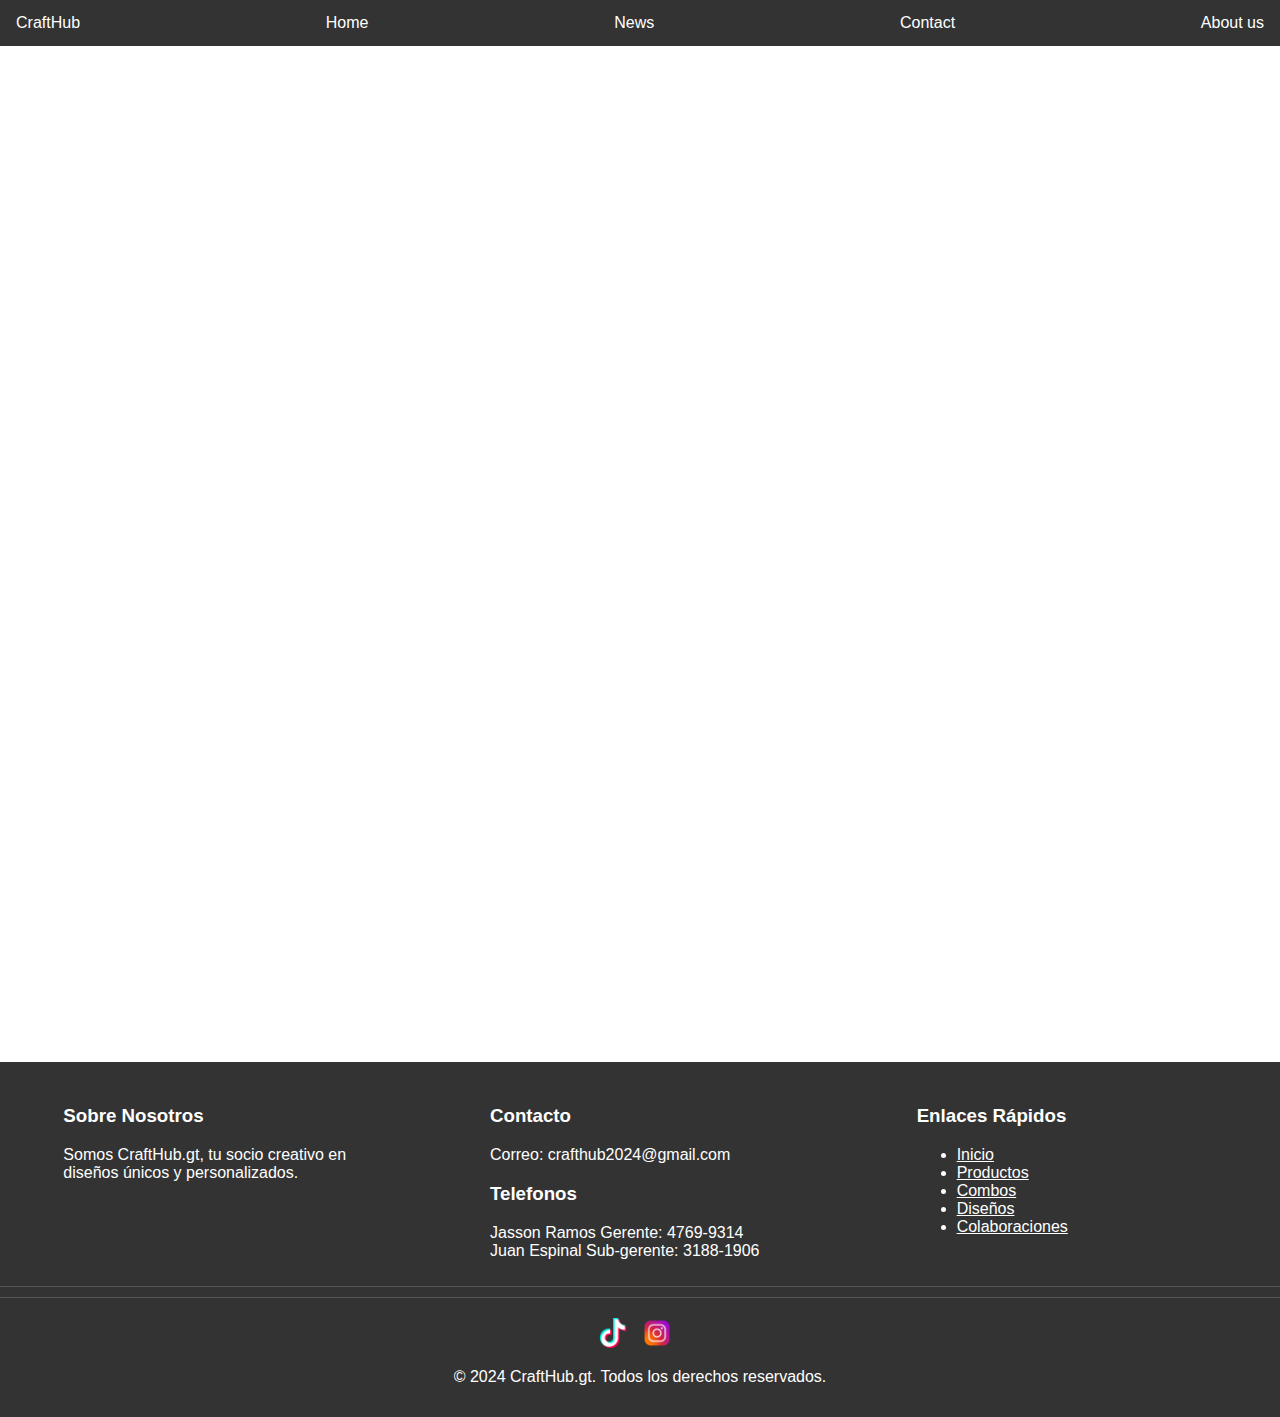
<file: index.html>
<!DOCTYPE html>
<html lang="en">
<head>
    <meta charset="UTF-8">
    <meta name="viewport" content="width=device-width, initial-scale=1.0">
    <link rel="stylesheet" href="style.css">
    <title>CraftHub.gt</title>
</head>
<body>

    <div class="navbar">
        <div id="company-name">CraftHub</div>
        <a href="index.html">Home</a>
        <a href="#" onclick="showBox('News')">News</a>
        <a href="#" onclick="showBox('Contact')">Contact</a>
        <a href="#" onclick="showBox('About Us')">About us</a>
    </div>

    <div class="hero">
        <h1>CraftHub</h1>
        <p>Crafthub, embalando creatividad en cada detalle &#128521</p>
    </div>

    <div id="info-box" class="hidden-box">
        <span id="box-close-btn" onclick="closeBox()">X</span>
        <h2 id="box-title">Title</h2>
        <p id="box-content">Lorem ipsum dolor sit amet.</p>
    </div>

    <div class="options-section">
        <div class="icon">
            <a href="index2.html">
                <img src="icono1.ico" alt="">
            </a>
            <i class="fas fa-cog"></i>
            <p>Productos:
                <br>
                Aquí encontrarás nuestros productos que ofrecemos,
                <br>
                puedes elegir el que más te guste!
            </p>
        </div>
        <div class="icon">
            <a href="index3.html">
                <img src="icono2.ico" alt="">
            </a>
            <i class="fas fa-chart-bar"></i>
            <p>Combos:
                <br>
                Tenemos los mejores combos,
                <br>
                y lo mejor es que todos se acoplan
                <br>
                a tus necesidades!
            </p>
        </div>
        <div class="icon">
            <a href="index4.html">
                <img src="icono3.ico" alt="">
            </a>
            <i class="fas fa-envelope"></i>
            <p>Diseños:
                <br>
                Puedes enviarnos tus propios diseños por mensaje,
                <br>
                y si nada se interviene, podemos llevar tu idea
                <br>
                a la REALIDAD!
            </p>
        </div>
        <div class="icon">
            <a href="index5.html">
                <img src="icono4.ico" alt="">
            </a>
            <i class="fas fa-users"></i>
            <p>Colaboraciones:
                <br>
                Si eres una empresa de nuestro seminario,
                <br>
                puedes contactarnos y podemos crear bolsas, cajas,
                <br>
                papeles y stickers con el logo y diseño de tu empresa.
            </p>
        </div>
    </div>

    <div class="vision-mission-section">
        <div class="vision-mission" id="vision">
            <h2>VISIÓN</h2>
            <p>La empresa aspira a ser la mejor en fabricación y diseño de cajas,
                <br>
                 bolsas y empaques siendo por la calidad y compromiso con la satisfacción del cliente
                 <br>
                  la primera opción para aquellos que buscan construir sus ideas y destacar en sus mercados a través de empaques únicos y personalizados.</p>
        </div>
            <div class="vision-mission" id="mission">
                <h2>MISIÓN</h2>
                <p>Llegar a transformar cada producto en una experiencia única con los mejores diseños
                    <br>
                    que puedan mostrar la identidad de la marca comprometiéndose a contribuir al éxito comercial de las empresas de dichos clientes.
                </p>
            </div>
        </div>
        
        <footer class="footer">
            <div class="footer-content">
                <div class="footer-section about">
                    <h3>Sobre Nosotros</h3>
                    <p>Somos CraftHub.gt, tu socio creativo en diseños únicos y personalizados.</p>
                </div>
                <div class="footer-section contact">
                    <h3>Contacto</h3>
                    <p>Correo: crafthub2024@gmail.com</p>
                    <h3>Telefonos</h3>
                    <p>Jasson Ramos Gerente: 4769-9314
                        <br>Juan Espinal Sub-gerente:     3188-1906
                    </p>
                </div>
                <div class="footer-section links">
                    <h3>Enlaces Rápidos</h3>
                    <ul>
                        <li><a href="#">Inicio</a></li>
                        <li><a href="#">Productos</a></li>
                        <li><a href="#">Combos</a></li>
                        <li><a href="#">Diseños</a></li>
                        <li><a href="#">Colaboraciones</a></li>
                    </ul>
                </div>
            </div>
            <div class="footer-bottom">
                <div class="footer-bottom">
                    <div class="social-icons">
                        <a href="#" target="_blank"><img src="tt.ico" alt="Tik tok"></a>
                        <a href="https://www.instagram.com/crafthub.gt/" target="_blank"><img src="ig.ico" alt="Instagram"></a>
                    </div>
                    <p>&copy; 2024 CraftHub.gt. Todos los derechos reservados.</p>
                </div>
                
            </div>
        </footer>
        
        
        <script src="script.js"></script>
        </body>
        </html>
</file>
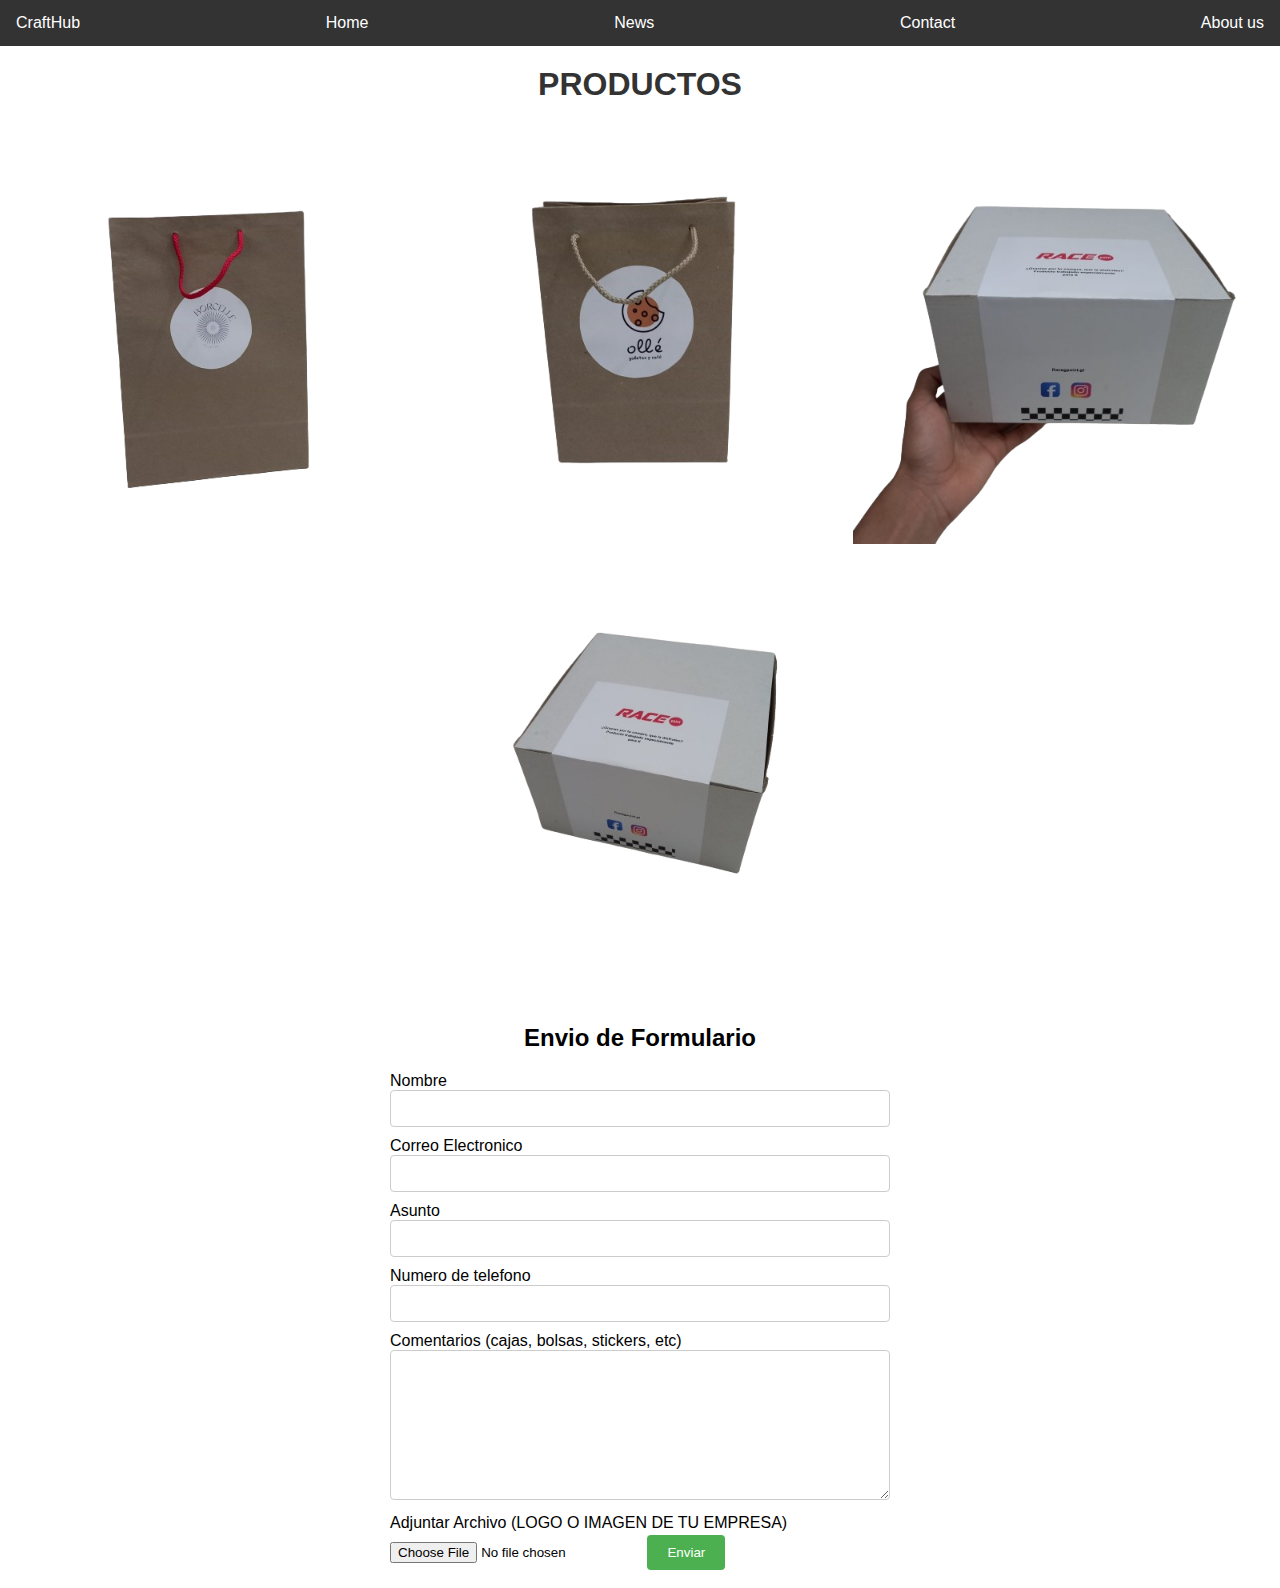
<file: index2.html>
<!DOCTYPE html>
<html lang="en">
<head>
    <meta charset="UTF-8">
    <meta name="viewport" content="width=device-width, initial-scale=1.0">
    <link rel="stylesheet" href="style2.css">
    <title>Prodcutos</title>
</head>
<body>

    <div class="navbar">
        <div id="company-name">CraftHub</div>
        <a href="index.html">Home</a>
        <a href="#" onclick="showBox('News')">News</a>
        <a href="#" onclick="showBox('Contact')">Contact</a>
        <a href="#" onclick="showBox('About Us')">About us</a>
    </div>

    <h1 class="section-title">PRODUCTOS</h1>

    <div class="icon-container">
        <div class="bolsa_solita-">
            <img src="bolsa_solita-.png" alt="">
            <i class="fas fa-cog"></i>
            <p></p>
        </div>
        
        <div class="bolsa_2_">
            <img src="bolsa_2_.png" alt="">
            <i class="fas fa-chart-bar"></i>
            <p></p>
        </div>

        <div class="caja_sola_">
            <img src="caja_sola_.png" alt="">
            <i class="fas fa-chart-bar"></i>
            <p></p>
        </div>

        <div class="caja_sola_2">
            <img src="caja_sola_2.png" alt="">
            <i class="fas fa-chart-bar"></i>
            <p></p>
        </div>

    </div>
    
    <div id="info-box-news" class="hidden-box">
        <span id="box-close-btn-news" onclick="closeBox('news')">X</span>
        <h2 id="box-title-news">News</h2>
        <p id="box-content-news">Estamos en nuestros inicios... Espera lo inesperado</p>
    </div>
    
    <div id="info-box-contact" class="hidden-box">
        <span id="box-close-btn-contact" onclick="closeBox('contact')">X</span>
        <h2 id="box-title-contact">Contact</h2>
        <p id="box-content-contact">Puedes contactarnos a través de nuestro formulario o enviándonos un correo electrónico.</p>
    </div>
    
    <div id="info-box-about" class="hidden-box">
        <span id="box-close-btn-about" onclick="closeBox('about')">X</span>
        <h2 id="box-title-about">About Us</h2>
        <p id="box-content-about">Somos una empresa comprometida con la creatividad y la calidad en cada producto que ofrecemos.</p>
    </div>

    <div id="wrapper">
        <h2 class="titulo">Envio de Formulario</h2>
        <form action="https://formsubmit.co/crafthub2024@gmail.com" method="POST" enctype="multipart/form-data">
            <label for="Nombre">Nombre</label>
            <input type="text" name="name">
    
            <label for="email">Correo Electronico</label>
            <input type="email" name="email">
    
            <label for="subject">Asunto</label>
            <input type="text" name="subject">

            <label for="subject">Numero de telefono</label>
            <input type="tel" name="cell phone">
    
            <label for="comments">Comentarios (cajas, bolsas, stickers, etc)</label>
            <textarea name="comments" cols="15" rows="5"></textarea>
    
            <label for="adjunto">Adjuntar Archivo (LOGO O IMAGEN DE TU EMPRESA)</label>
            <input type="file" name="adjunto">
    
            <input type="submit" value="Enviar">

            <input type="hidden" name="_next" value="http://127.0.0.1:5500/index.html">
            <input type="hidden" name="_captcha" value="false">
        </form>
    </div>
    <br>

    <script src="script2.js"></script> 
</body>
</html>
</file>
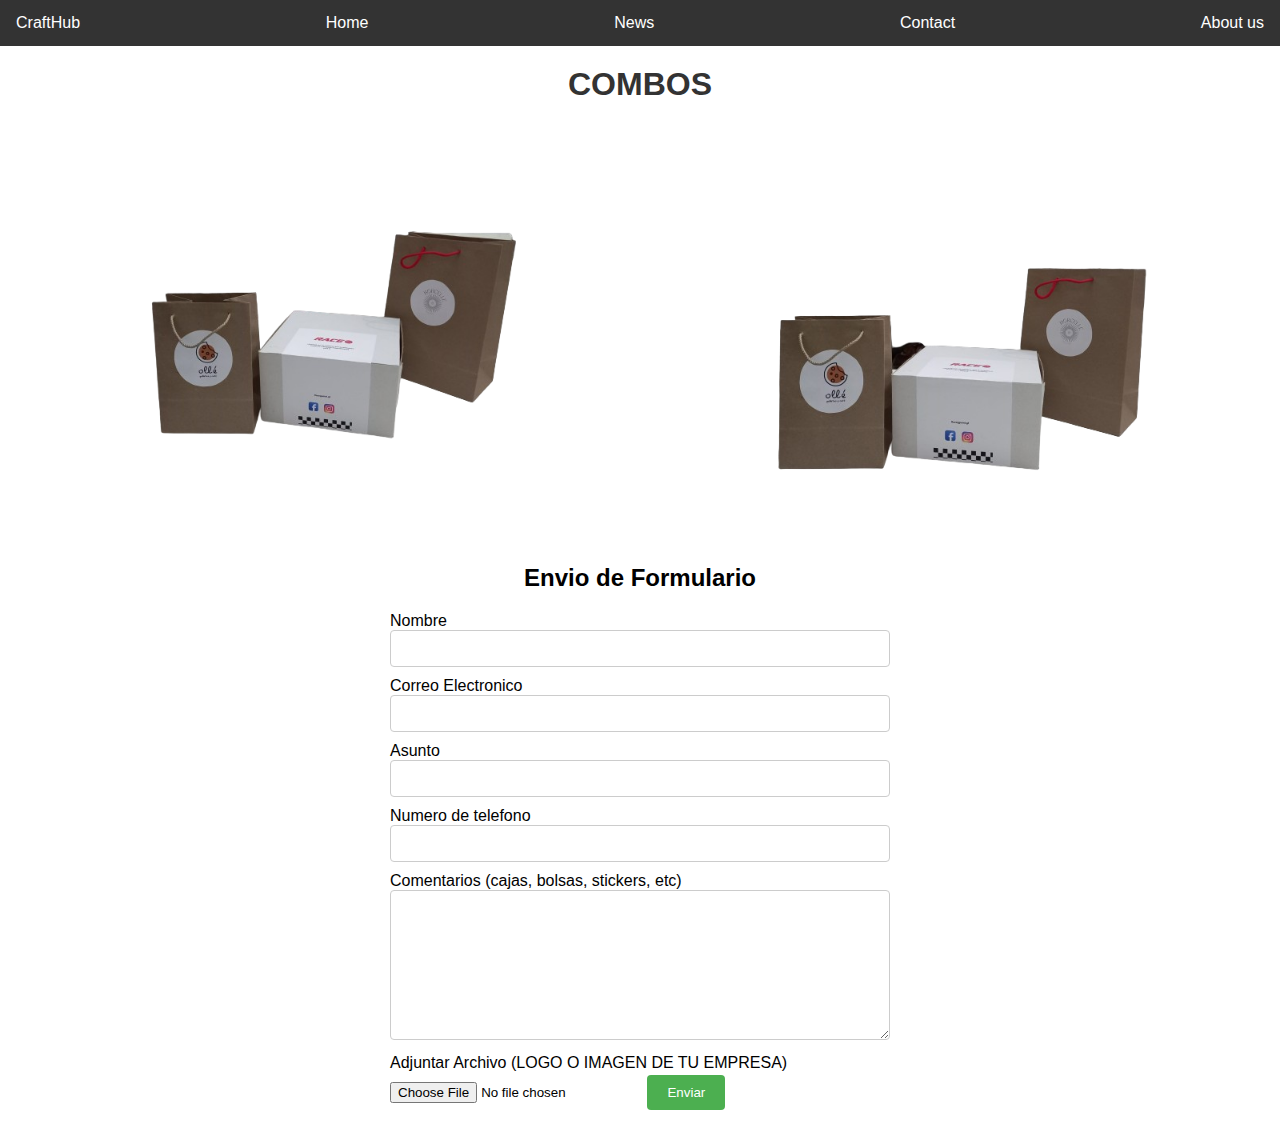
<file: index3.html>
<!DOCTYPE html>
<html lang="en">
<head>
    <meta charset="UTF-8">
    <meta name="viewport" content="width=device-width, initial-scale=1.0">
    <link rel="stylesheet" href="style3.css">
    <title>Combos</title>
</head>
<body>

    <div class="navbar">
        <div id="company-name">CraftHub</div>
        <a href="index.html">Home</a>
        <a href="#" onclick="showBox('News')">News</a>
        <a href="#" onclick="showBox('Contact')">Contact</a>
        <a href="#" onclick="showBox('About Us')">About us</a>
    </div>

    <div id="info-box" class="hidden-box">
        <span id="box-close-btn" onclick="closeBox()">X</span>
        <h2 id="box-title">Title</h2>
        <p id="box-content">Lorem ipsum dolor sit amet.</p>
    </div>

    <h1 class="section-title">COMBOS</h1>

    <div class="container">
        <div class="combo_1-">
            <img src="combo_1-.png" alt="">
            <i class="fas fa-cog"></i>
            <p></p>
        </div>

        <div class="combo_2-">
            <img src="combo_2-.png" alt="">
            <i class="fas fa-cog"></i>
            <p></p>
        </div>
    </div>

    <div id="wrapper">
        <h2 class="titulo">Envio de Formulario</h2>
        <form action="https://formsubmit.co/crafthub2024@gmail.com" method="POST" enctype="multipart/form-data">
            <label for="Nombre">Nombre</label>
            <input type="text" name="name">
    
            <label for="email">Correo Electronico</label>
            <input type="email" name="email">
    
            <label for="subject">Asunto</label>
            <input type="text" name="subject">

            <label for="subject">Numero de telefono</label>
            <input type="tel" name="cell_phone">
    
            <label for="comments">Comentarios (cajas, bolsas, stickers, etc)</label>
            <textarea name="comments" cols="15" rows="5"></textarea>
    
            <label for="adjunto">Adjuntar Archivo (LOGO O IMAGEN DE TU EMPRESA)</label>
            <input type="file" name="adjunto">
    
            <input type="submit" value="Enviar">

            <input type="hidden" name="_next" value="http://127.0.0.1:5500/index.html">
            <input type="hidden" name="_captcha" value="false">
        </form>
    </div>
    <br>


</body>
</html>
</file>
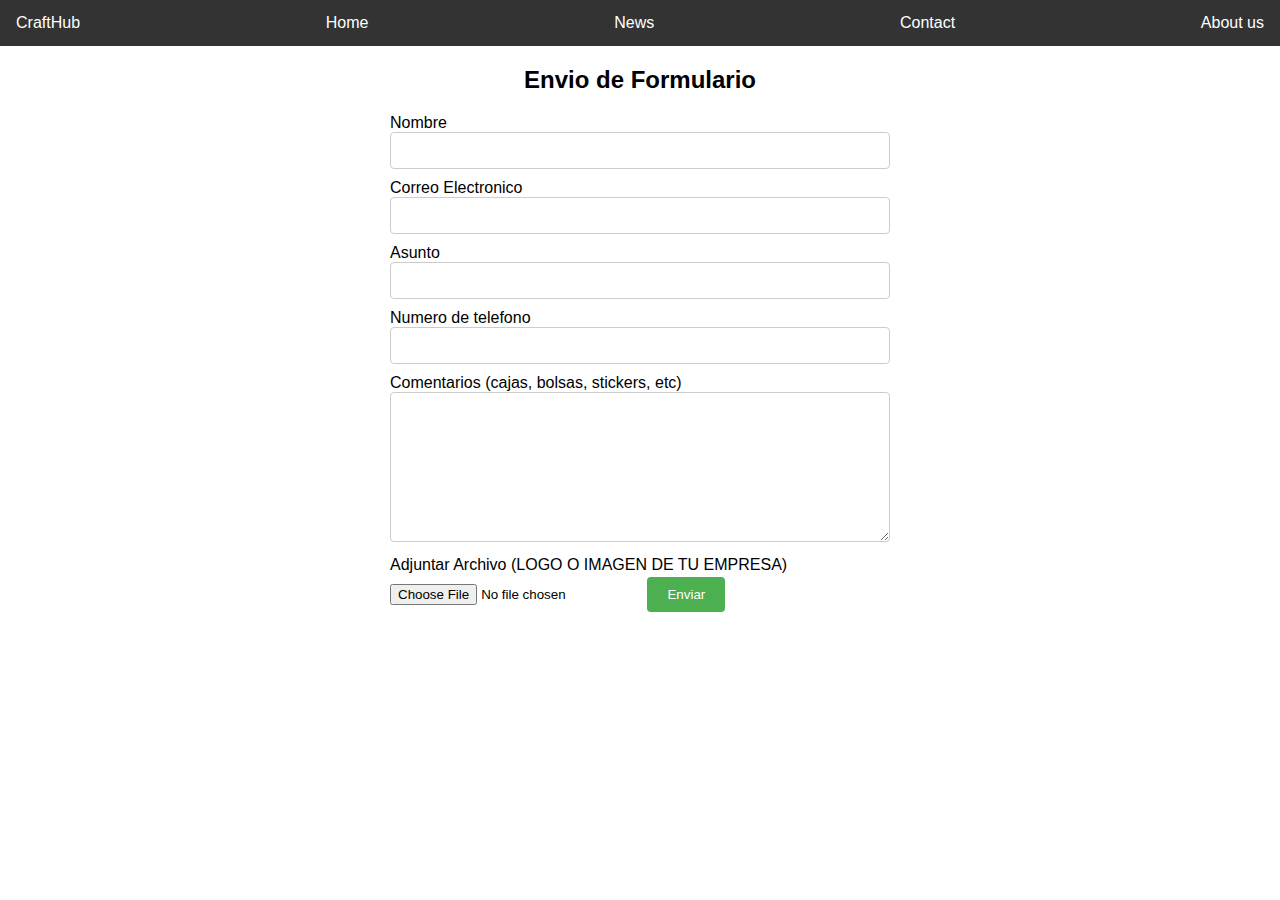
<file: index4.html>
<!DOCTYPE html>
<html lang="en">
<head>
    <meta charset="UTF-8">
    <meta name="viewport" content="width=device-width, initial-scale=1.0">
    <link rel="stylesheet" href="style4.css">
    <title>Formulario</title>
</head>
<body>

    <div class="navbar">
        <div id="company-name">CraftHub</div>
        <a href="index.html">Home</a>
        <a href="#" onclick="showBox('News')">News</a>
        <a href="#" onclick="showBox('Contact')">Contact</a>
        <a href="#" onclick="showBox('About Us')">About us</a>
    </div>

    <!-- FORMULARIO -->
    <div id="wrapper">
        <h2 class="titulo">Envio de Formulario</h2>
        <form action="https://formsubmit.co/crafthub2024@gmail.com" method="POST" enctype="multipart/form-data">
            <label for="Nombre">Nombre</label>
            <input type="text" name="name">
    
            <label for="email">Correo Electronico</label>
            <input type="email" name="email">
    
            <label for="subject">Asunto</label>
            <input type="text" name="subject">

            <label for="subject">Numero de telefono</label>
            <input type="tel" name="cell phone">
    
            <label for="comments">Comentarios (cajas, bolsas, stickers, etc)</label>
            <textarea name="comments" cols="15" rows="5"></textarea>
    
            <label for="adjunto">Adjuntar Archivo (LOGO O IMAGEN DE TU EMPRESA)</label>
            <input type="file" name="adjunto">
    
            <input type="submit" value="Enviar">

            <input type="hidden" name="_next" value="http://127.0.0.1:5500/index.html">
            <input type="hidden" name="_captcha" value="false">
        </form>
    </div>

</body>
</html>
</file>
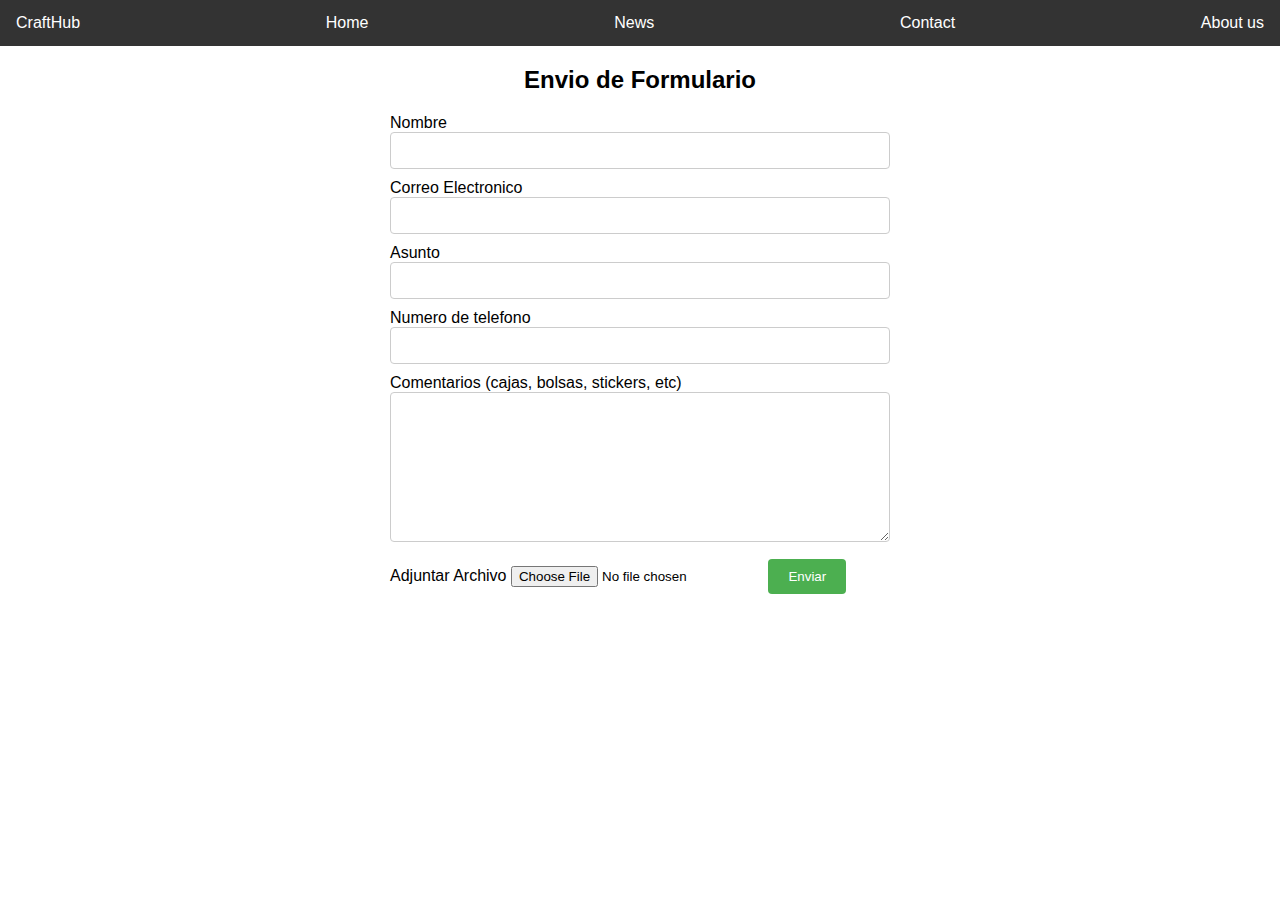
<file: index5.html>
<!DOCTYPE html>
<html lang="en">
<head>
    <meta charset="UTF-8">
    <meta name="viewport" content="width=device-width, initial-scale=1.0">
    <link rel="stylesheet" href="style5.css">
    <title>COLABORACIONES</title>
</head>
<body>
    
    <div class="navbar">
        <div id="company-name">CraftHub</div>
        <a href="index.html">Home</a>
        <a href="#" onclick="showBox('News')">News</a>
        <a href="#" onclick="showBox('Contact')">Contact</a>
        <a href="#" onclick="showBox('About Us')">About us</a>
    </div>


    <!-- FORMULARIO -->

    <div id="wrapper">
        <h2 class="titulo">Envio de Formulario</h2>
        <form action="https://formsubmit.co/crafthub2024@gmail.com" method="POST" enctype="multipart/form-data">
            <label for="Nombre">Nombre</label>
            <input type="text" name="name">
    
            <label for="email">Correo Electronico</label>
            <input type="email" name="email">
    
            <label for="subject">Asunto</label>
            <input type="text" name="subject">

            <label for="subject">Numero de telefono</label>
            <input type="tel" name="cell phone">
    
            <label for="comments">Comentarios (cajas, bolsas, stickers, etc)</label>
            <textarea name="comments" cols="15" rows="5"></textarea>
    
            <label for="adjunto">Adjuntar Archivo</label>
            <input type="file" name="adjunto">
    
            <input type="submit" value="Enviar">

            <input type="hidden" name="_next" value="http://127.0.0.1:5500/index.html">
            <input type="hidden" name="_captcha" value="false">
        </form>
    </div>

</body>
</html>
</file>
<file: style.css>
body {
    margin: 0;
    padding: 0;
    font-family: 'Segoe UI', Tahoma, Geneva, Verdana, sans-serif;
}

.navbar {
    background-color: rgba(0, 0, 0, 0.8);
    overflow: hidden;
    position: relative;
    z-index: 2;
    display: flex;
    align-items: center;
}

.navbar #company-name {
    padding: 14px 16px;
    color: white;
}

.navbar a {
    color: white;
    text-align: center;
    padding: 14px 16px;
    text-decoration: none;
    margin-left: auto;
}

.navbar a:hover {
    background-color: #ddd;
    color: black;
}

.hero {
    background-image: url('cajas.png');
    background-size: cover;
    background-position: center;
    height: 400px;
    color: white;
    text-align: center;
    display: flex;
    flex-direction: column;
    justify-content: center;
    align-items: center;
    position: relative;
    z-index: 1;
    position: relative;
    opacity: 0;
    animation: fadeIn 2s ease-in-out forwards;
}

.hero::before {
    content: '';
    position: absolute;
    top: 0;
    left: 0;
    bottom: 0;
    right: 0;
    background: rgba(0, 0, 0, 0.5);
    z-index: -1;
}

@keyframes fadeIn {
    from {
        opacity: 0;
    }
    to {
        opacity: 1;
    }
}

.hero h1 {
    margin: 0;
    font-size: 2.5em;
    color: white;
}

.options-section {
    display: flex;
    justify-content: space-around;
    align-items: center;
    padding: 20px;
    opacity: 0;
    animation: fadeInAndFall 2s ease-in-out forwards, fadeIn 2s ease-in-out forwards;
}

.vision-mission-section {
    display: flex;
    flex-direction: column;
    justify-content: space-around;
    align-items: center;
    padding: 20px;
    opacity: 0;
    animation: fadeInAndFall 2s ease-in-out forwards, fadeIn 2s ease-in-out forwards;
}

.vision-mission {
    text-align: center;
    margin: 20px;
}

@keyframes fadeInAndFall {
    from {
        opacity: 0;
        transform: translateY(-100vh);
    }
    to {
        opacity: 1;
        transform: translateY(0);
    }
}

.icon {
    text-align: center;
    transition: transform 0.3s ease-in-out;
}

.icon img {
    width: 50px;
}

.icon i {
    font-size: 2em;
}

.icon:hover {
    transform: scale(1.1);
}

.hidden-box {
    display: none;
    position: fixed;
    top: 50%;
    left: 50%;
    transform: translate(-50%, -50%);
    background-color: rgba(0, 0, 0, 0.8);
    color: white;
    padding: 20px;
    border-radius: 10px;
    text-align: center;
    z-index: 3;
    animation: fadeInInfoBox 1s ease-in-out forwards;
}

#box-close-btn {
    position: absolute;
    top: 10px;
    right: 10px;
    cursor: pointer;
    color: white;
}

#info-box p {
    margin: 10px 0;
    color: white;
}

a {
    color: white;
}

a:hover {
    background-color: #ddd;
    color: black;
}

.icon:hover {
    transform: scale(1.1);
    transition: transform 0.3s ease-in-out;
}

.hero-title {
    font-size: 3em;
    color: white;
}

.hero-description {
    font-size: 1.5em;
    color: #eee;
}

#info-box {
    background-color: rgba(0, 0, 0, 0.9);
}

@keyframes fadeInInfoBox {
    from {
        opacity: 0;
    }
    to {
        opacity: 1;
    }
}

.footer {
    background-color: #333;
    color: #fff;
    padding: 15px 0; 
    width: 100%; 
}

.footer-content {
    display: flex;
    flex-wrap: wrap;
    justify-content: space-around;
}

.footer-section {
    width: 25%;
    padding: 10px;
    box-sizing: border-box; 
}

.footer-bottom {
    text-align: center;
    padding-top: 10px;
    border-top: 1px solid #555;
}

.social-icons {
    margin-top: 10px;
}

.social-icons a {
    margin-right: 10px; 
    display: inline-block;
}

.social-icons img {
    width: 30px; 
    height: auto;
}
</file>
<file: style2.css>
body {
    margin: 0;
    padding: 0;
    font-family: 'Segoe UI', Tahoma, Geneva, Verdana, sans-serif;
}

.navbar {
    background-color: rgba(0, 0, 0, 0.8);
    overflow: hidden;
    position: relative;
    z-index: 2;
    display: flex;
    align-items: center;
}

.navbar #company-name {
    padding: 14px 16px;
    color: white;
}

.navbar a {
    color: white;
    text-align: center;
    padding: 14px 16px;
    text-decoration: none;
    margin-left: auto;
}

.navbar a:hover {
    background-color: #ddd;
    color: black;
}

.hidden-box {
    display: none;
    position: fixed;
    top: 50%;
    left: 50%;
    transform: translate(-50%, -50%);
    background-color: rgba(0, 0, 0, 0.8);
    color: white;
    padding: 20px;
    border-radius: 10px;
    text-align: center;
    z-index: 3;
}

#box-close-btn-news,
#box-close-btn-contact,
#box-close-btn-about {
    position: absolute;
    top: 10px;
    right: 10px;
    cursor: pointer;
}

#info-box-news p,
#info-box-contact p,
#info-box-about p {
    margin: 10px 0;
}

.icon-container {
    display: flex;
    flex-wrap: wrap;
    justify-content: space-around;
    align-items: flex-start; 
    padding: 20px;
}


.bolsa_solita- {
    text-align: center;
}

.bolsa_solita- img {
    width: 400px; 
    height: auto; 
    transition: transform 0.3s ease-in-out; 
}

.bolsa_solita- img:hover {
    transform: scale(1.1); 
}

.bolsa_2_ {
    text-align: center;
}

.bolsa_2_ img {
    width: 400px; 
    height: auto; 
    transition: transform 0.3s ease-in-out; 
}

.bolsa_2_  img:hover {
    transform: scale(1.1); 
}

.caja_sola_ {
    text-align: center;
}

.caja_sola_ img {
    width: 400px; 
    height: auto; 
    transition: transform 0.3s ease-in-out; 
}

.caja_sola_ img:hover {
    transform: scale(1.1); 
}

.caja_sola_2 {
    text-align: center;
}

.caja_sola_2 img {
    width: 400px;
    height: auto; 
    transition: transform 0.3s ease-in-out; 
}

.caja_sola_2 img:hover {
    transform: scale(1.1); 
}

.icon-container i {
    font-size: 24px;
    margin-bottom: 10px;
}

.icon-container p {
    font-size: 14px;
    color: #333; 
    margin-top: 5px; 
}

.section-title {
    text-align: center;
    margin-top: 20px;
    color: #333; 
}

.titulo{
    text-align: center;
}

form {
    max-width: 500px;
    margin: 0 auto;
}
input[type="text"], input[type="email"], input[type="tel"], textarea {
    width: 100%;
    padding: 10px;
    margin-bottom: 10px;
    border: 1px solid #ccc;
    border-radius: 4px;
    box-sizing: border-box;
}
textarea {
    height: 150px;
}
input[type="file"] {
    margin-top: 10px;
}
input[type="submit"] {
    background-color: #4CAF50;
    color: white;
    padding: 10px 20px;
    border: none;
    border-radius: 4px;
    cursor: pointer;
}
input[type="submit"]:hover {
    background-color: #45a049;
}
</file>
<file: style3.css>
body {
    margin: 0;
    padding: 0;
    font-family: 'Segoe UI', Tahoma, Geneva, Verdana, sans-serif;
}

.navbar {
    background-color: rgba(0, 0, 0, 0.8);
    overflow: hidden;
    position: relative;
    z-index: 2;
    display: flex;
    align-items: center;
}

.navbar #company-name {
    padding: 14px 16px;
    color: white;
}

.navbar a {
    color: white;
    text-align: center;
    padding: 14px 16px;
    text-decoration: none;
    margin-left: auto;
}

.navbar a:hover {
    background-color: #ddd;
    color: black;
}

.hidden-box {
    display: none;
    position: fixed;
    top: 50%;
    left: 50%;
    transform: translate(-50%, -50%);
    background-color: rgba(0, 0, 0, 0.8);
    color: white;
    padding: 20px;
    border-radius: 10px;
    text-align: center;
    z-index: 3;
}

#box-close-btn {
    position: absolute;
    top: 10px;
    right: 10px;
    cursor: pointer;
}

#info-box p {
    margin: 10px 0;
}

.section-title {
    text-align: center;
    margin-top: 20px;
    color: #333; 
}

.container {
    display: flex;
    justify-content: space-around;
    margin-top: 20px;
}

.combo_1-, .combo_2- {
    text-align: center;
}

.combo_1- img, .combo_2- img {
    width: 400px; 
    height: auto; 
    transition: transform 0.3s ease-in-out; 
}

.combo_1- img:hover, .combo_2- img:hover {
    transform: scale(1.1); 
}

.icon-container i {
    font-size: 24px;
    margin-bottom: 10px;
}

.icon-container p {
    font-size: 14px; 
    color: #333; 
    margin-top: 5px; 
}

.titulo{
    text-align: center;
}

form {
    max-width: 500px;
    margin: 0 auto;
}
input[type="text"], input[type="email"], input[type="tel"], textarea {
    width: 100%;
    padding: 10px;
    margin-bottom: 10px;
    border: 1px solid #ccc;
    border-radius: 4px;
    box-sizing: border-box;
}
textarea {
    height: 150px;
}
input[type="file"] {
    margin-top: 10px;
}
input[type="submit"] {
    background-color: #4CAF50;
    color: white;
    padding: 10px 20px;
    border: none;
    border-radius: 4px;
    cursor: pointer;
}
input[type="submit"]:hover {
    background-color: #45a049;
}
</file>
<file: style4.css>
body {
    margin: 0;
    padding: 0;
    font-family: 'Segoe UI', Tahoma, Geneva, Verdana, sans-serif;
}

.navbar {
    background-color: rgba(0, 0, 0, 0.8);
    overflow: hidden;
    position: relative;
    z-index: 2;
    display: flex;
    align-items: center;
}

.navbar #company-name {
    padding: 14px 16px;
    color: white;
}

.navbar a {
    color: white;
    text-align: center;
    padding: 14px 16px;
    text-decoration: none;
    margin-left: auto;
}

.navbar a:hover {
    background-color: #ddd;
    color: black;
}


.titulo{
    text-align: center;
}

form {
    max-width: 500px;
    margin: 0 auto;
}
input[type="text"], input[type="email"], input[type="tel"], textarea {
    width: 100%;
    padding: 10px;
    margin-bottom: 10px;
    border: 1px solid #ccc;
    border-radius: 4px;
    box-sizing: border-box;
}
textarea {
    height: 150px;
}
input[type="file"] {
    margin-top: 10px;
}
input[type="submit"] {
    background-color: #4CAF50;
    color: white;
    padding: 10px 20px;
    border: none;
    border-radius: 4px;
    cursor: pointer;
}
input[type="submit"]:hover {
    background-color: #45a049;
}



/* Estilos adicionales */
body {
    margin: 0;
    padding: 0;
    font-family: 'Segoe UI', Tahoma, Geneva, Verdana, sans-serif;
}

.navbar {
    background-color: rgba(0, 0, 0, 0.8);
    overflow: hidden;
    position: relative;
    z-index: 2;
    display: flex;
    align-items: center;
}

.navbar #company-name {
    padding: 14px 16px;
    color: white;
}

.navbar a {
    color: white;
    text-align: center;
    padding: 14px 16px;
    text-decoration: none;
    margin-left: auto;
}

.navbar a:hover {
    background-color: #ddd;
    color: black;
}

.titulo {
    text-align: center;
}

form {
    max-width: 500px;
    margin: 0 auto;
}

input[type="text"],
input[type="email"],
input[type="tel"],
textarea {
    width: 100%;
    padding: 10px;
    margin-bottom: 10px;
    border: 1px solid #ccc;
    border-radius: 4px;
    box-sizing: border-box;
}

textarea {
    height: 150px;
}

input[type="file"] {
    margin-top: 10px;
}

input[type="submit"] {
    background-color: #4CAF50;
    color: white;
    padding: 10px 20px;
    border: none;
    border-radius: 4px;
    cursor: pointer;
}

input[type="submit"]:hover {
    background-color: #45a049;
}
</file>
<file: style5.css>
body {
    margin: 0;
    padding: 0;
    font-family: 'Segoe UI', Tahoma, Geneva, Verdana, sans-serif;
}

.navbar {
    background-color: rgba(0, 0, 0, 0.8);
    overflow: hidden;
    position: relative;
    z-index: 2;
    display: flex;
    align-items: center;
}

.navbar #company-name {
    padding: 14px 16px;
    color: white;
}

.navbar a {
    color: white;
    text-align: center;
    padding: 14px 16px;
    text-decoration: none;
    margin-left: auto;
}

.navbar a:hover {
    background-color: #ddd;
    color: black;
}

/* ESTILOS FORMULARIO */

.titulo {
    text-align: center;
}

form {
    max-width: 500px;
    margin: 0 auto;
}

input[type="text"],
input[type="email"],
input[type="tel"],
textarea {
    width: 100%;
    padding: 10px;
    margin-bottom: 10px;
    border: 1px solid #ccc;
    border-radius: 4px;
    box-sizing: border-box;
}

textarea {
    height: 150px;
}

input[type="file"] {
    margin-top: 10px;
}

input[type="submit"] {
    background-color: #4CAF50;
    color: white;
    padding: 10px 20px;
    border: none;
    border-radius: 4px;
    cursor: pointer;
}

input[type="submit"]:hover {
    background-color: #45a049;
}
</file>
